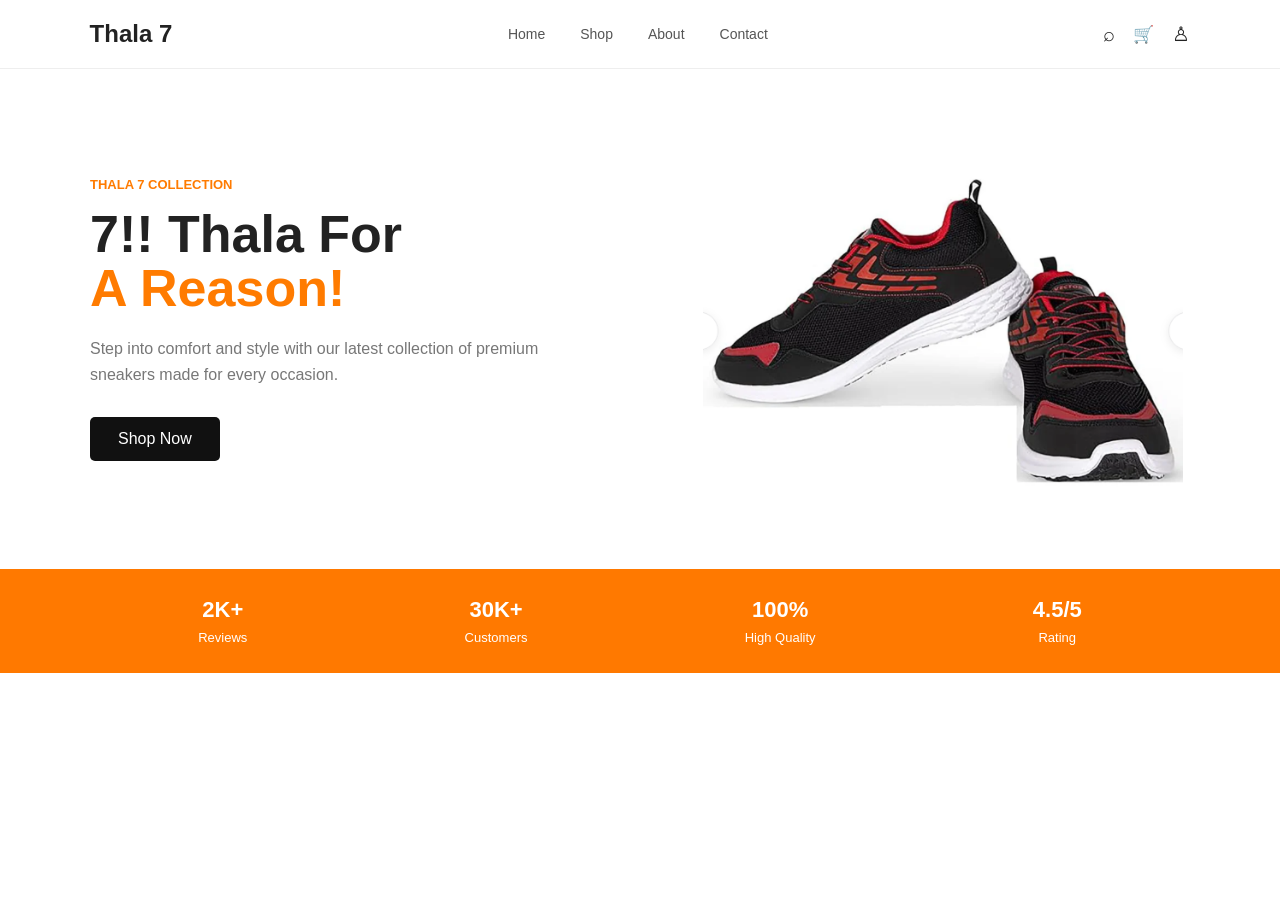
<file: index.html>
<!DOCTYPE html>
<html lang="en">
<head>
    <meta charset="UTF-8">
    <meta name="viewport" content="width=device-width, initial-scale=1.0">
    <title>Thala 7 Sneaker Store</title>
    <link rel="stylesheet" href="style.css">
</head>
<body>

    <header>

        <div class="logo">
            Thala 7
        </div>

        <nav>
            <a href="index.html">Home</a>
            <a href="product.html">Shop</a>
            <a href="#">About</a>
            <a href="#">Contact</a>
        </nav>

        <div class="header-icons">
            <span>⌕</span>
            <a href="cart.html">🛒</a>
            <span>♙</span>
        </div>

    </header>


    <section class="hero">

        <div class="hero-content">

            <p class="small-heading">THALA 7 COLLECTION</p>

            <h1>
                7!! Thala For
                <span>A Reason!</span>
            </h1>

            <p class="hero-description">
                Step into comfort and style with our latest collection
                of premium sneakers made for every occasion.
            </p>

            <a href="product.html" class="shop-btn">
                Shop Now
            </a>

        </div>


        <div class="hero-image">

            <img src="images/sneaker-main.png" alt="Sneaker">

        </div>

    </section>


    <section class="services">

        <div class="service-box">
            <h2>2K+</h2>
            <p>Reviews</p>
        </div>

        <div class="service-box">
            <h2>30K+</h2>
            <p>Customers</p>
        </div>

        <div class="service-box">
            <h2>100%</h2>
            <p>High Quality</p>
        </div>

        <div class="service-box">
            <h2>4.5/5</h2>
            <p>Rating</p>
        </div>

    </section>

</body>
</html>
</file>
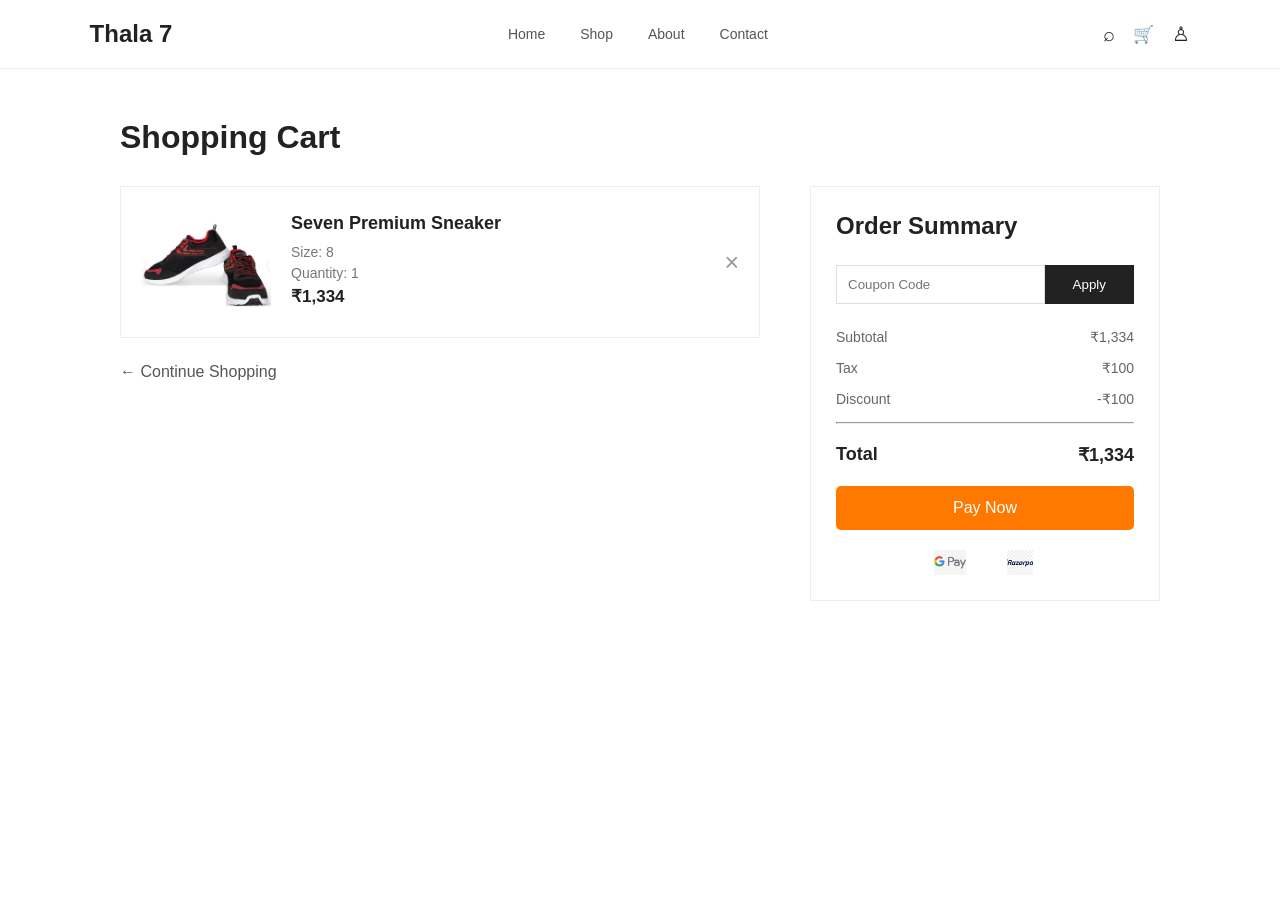
<file: cart.html>
<!DOCTYPE html>
<html lang="en">
<head>
    <meta charset="UTF-8">
    <meta name="viewport" content="width=device-width, initial-scale=1.0">
    <title>Shopping Cart - Thala 7</title>
    <link rel="stylesheet" href="style.css">
</head>
<body>

    <header>

        <div class="logo">
            Thala 7
        </div>

        <nav>
            <a href="index.html">Home</a>
            <a href="product.html">Shop</a>
            <a href="#">About</a>
            <a href="#">Contact</a>
        </nav>

        <div class="header-icons">
            <span>⌕</span>
            <a href="cart.html">🛒</a>
            <span>♙</span>
        </div>

    </header>


    <main class="cart-page">

        <h1>Shopping Cart</h1>

        <div class="cart-layout">


            <div class="cart-left">

                <div class="cart-item">

                    <img src="images/sneaker-main.png" alt="Sneaker">

                    <div class="cart-item-details">

                        <h2>Seven Premium Sneaker</h2>

                        <p>Size: 8</p>

                        <p>Quantity: 1</p>

                        <p class="cart-price">₹1,334</p>

                    </div>

                    <div class="remove">
                        ×
                    </div>

                </div>


                <a href="product.html" class="continue-shopping">
                    ← Continue Shopping
                </a>

            </div>


            <div class="cart-right">

                <h2>Order Summary</h2>


                <div class="coupon">

                    <input type="text" placeholder="Coupon Code">

                    <button>Apply</button>

                </div>


                <div class="summary-row">
                    <span>Subtotal</span>
                    <span>₹1,334</span>
                </div>

                <div class="summary-row">
                    <span>Tax</span>
                    <span>₹100</span>
                </div>

                <div class="summary-row">
                    <span>Discount</span>
                    <span>-₹100</span>
                </div>

                <hr>

                <div class="total-row">
                    <span>Total</span>
                    <span>₹1,334</span>
                </div>


                <a href="payment.html" class="pay-btn">
                    Pay Now
                </a>


                <div class="payment-icons">

                    <img src="images/google-pay.png" alt="Google Pay">
                    <img src="images/razorpay.png" alt="Razorpay">

                </div>

            </div>

        </div>

    </main>

</body>
</html>
</file>
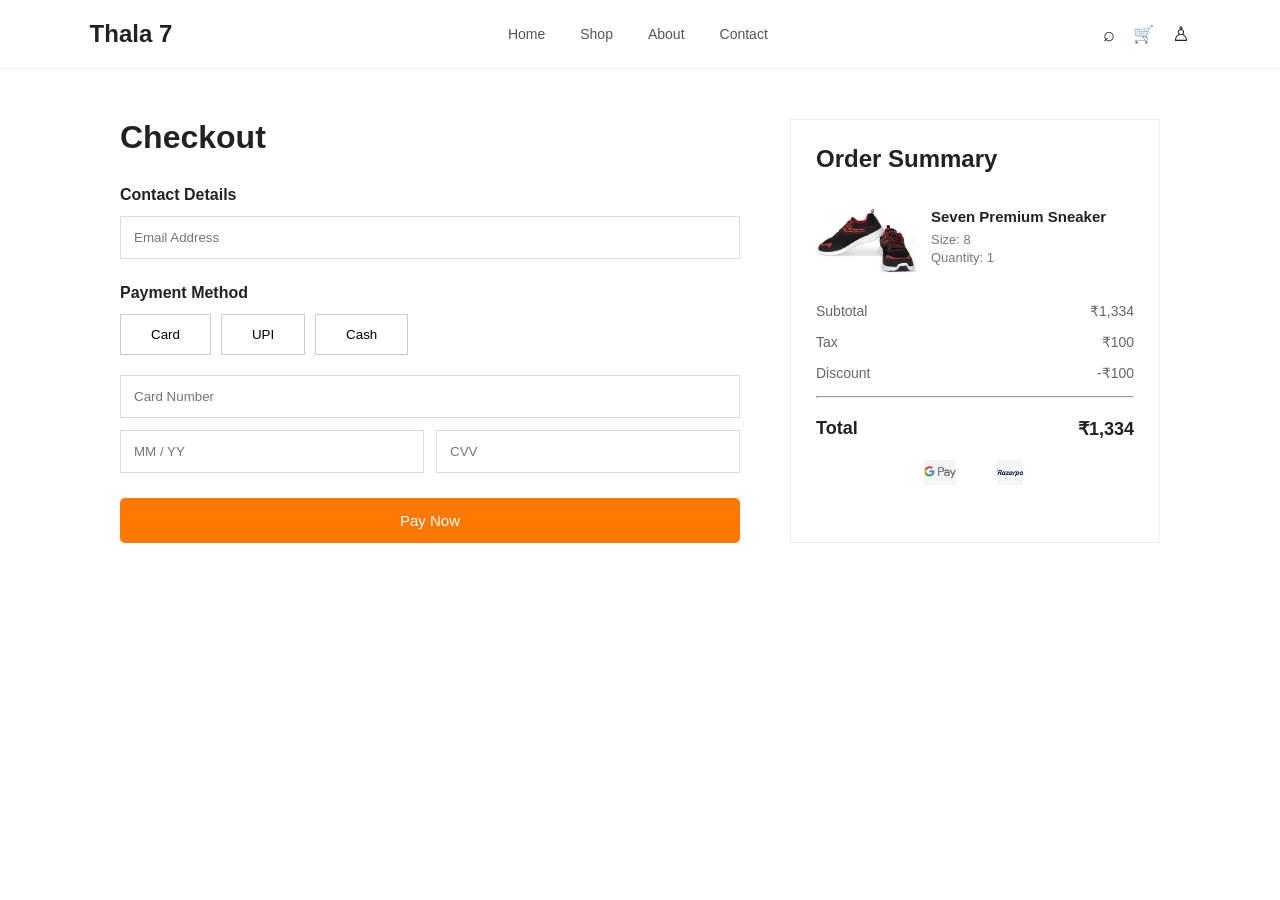
<file: payment.html>
<!DOCTYPE html>
<html lang="en">
<head>
    <meta charset="UTF-8">
    <meta name="viewport" content="width=device-width, initial-scale=1.0">
    <title>Payment - Thala 7</title>
    <link rel="stylesheet" href="style.css">
</head>
<body>

    <header>

        <div class="logo">
            Thala 7
        </div>

        <nav>
            <a href="index.html">Home</a>
            <a href="product.html">Shop</a>
            <a href="#">About</a>
            <a href="#">Contact</a>
        </nav>

        <div class="header-icons">
            <span>⌕</span>
            <a href="cart.html">🛒</a>
            <span>♙</span>
        </div>

    </header>


    <main class="payment-page">

        <div class="payment-left">

            <h1>Checkout</h1>

            <h3>Contact Details</h3>

            <input type="email" placeholder="Email Address">


            <h3>Payment Method</h3>

            <div class="payment-methods">

                <button>Card</button>
                <button>UPI</button>
                <button>Cash</button>

            </div>


            <div class="card-details">

                <input type="text" placeholder="Card Number">

                <div class="card-small-inputs">

                    <input type="text" placeholder="MM / YY">

                    <input type="text" placeholder="CVV">

                </div>

            </div>


            <button class="final-pay">
                Pay Now
            </button>

        </div>


        <div class="payment-right">

            <h2>Order Summary</h2>


            <div class="order-product">

                <img src="images/sneaker-main.png" alt="Sneaker">

                <div>

                    <h3>Seven Premium Sneaker</h3>

                    <p>Size: 8</p>

                    <p>Quantity: 1</p>

                </div>

            </div>


            <div class="summary-row">
                <span>Subtotal</span>
                <span>₹1,334</span>
            </div>

            <div class="summary-row">
                <span>Tax</span>
                <span>₹100</span>
            </div>

            <div class="summary-row">
                <span>Discount</span>
                <span>-₹100</span>
            </div>

            <hr>

            <div class="total-row">
                <span>Total</span>
                <span>₹1,334</span>
            </div>


            <div class="payment-icons">

                <img src="images/google-pay.png" alt="Google Pay">
                <img src="images/razorpay.png" alt="Razorpay">

            </div>

        </div>

    </main>

</body>
</html>
</file>
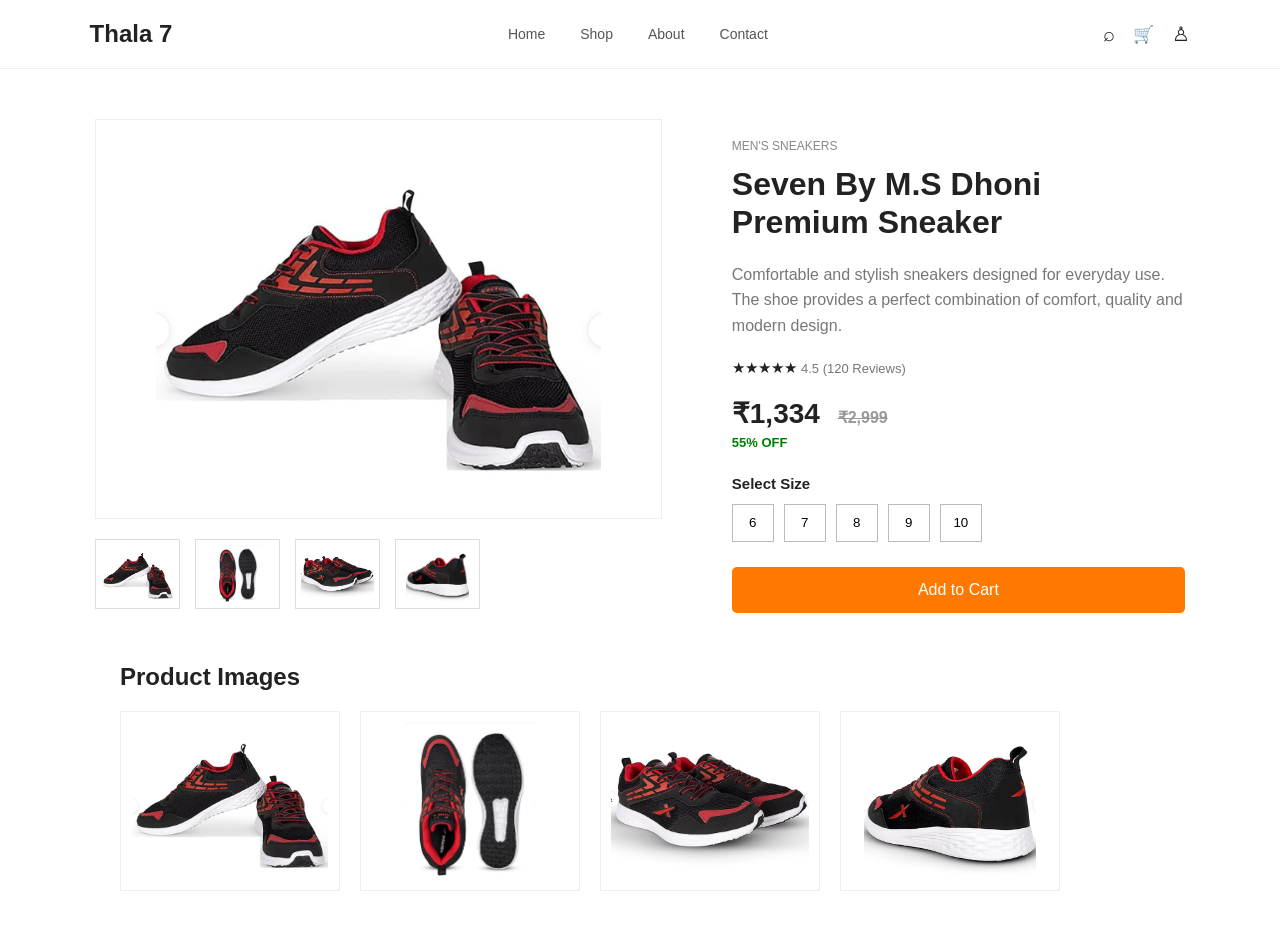
<file: product.html>
<!DOCTYPE html>
<html lang="en">
<head>
    <meta charset="UTF-8">
    <meta name="viewport" content="width=device-width, initial-scale=1.0">
    <title>Product - Thala 7</title>
    <link rel="stylesheet" href="style.css">
</head>
<body>

    <header>

        <div class="logo">
            Thala 7
        </div>

        <nav>
            <a href="index.html">Home</a>
            <a href="product.html">Shop</a>
            <a href="#">About</a>
            <a href="#">Contact</a>
        </nav>

        <div class="header-icons">
            <span>⌕</span>
            <a href="cart.html">🛒</a>
            <span>♙</span>
        </div>

    </header>


    <main class="product-page">

        <div class="product-images">

            <div class="main-product-image">
                <img src="images/sneaker-main.png" alt="Sneaker">
            </div>

            <div class="thumbnail-container">

                <img src="images/sneaker-main.png" alt="Sneaker">
                <img src="images/sneaker-top.png" alt="Sneaker Top">
                <img src="images/sneaker-side.png" alt="Sneaker Side">
                <img src="images/sneaker-back.png" alt="Sneaker Back">

            </div>

        </div>


        <div class="product-details">

            <p class="product-category">MEN'S SNEAKERS</p>

            <h1>
                Seven By M.S Dhoni
                Premium Sneaker
            </h1>

            <p class="product-description">
                Comfortable and stylish sneakers designed for everyday
                use. The shoe provides a perfect combination of comfort,
                quality and modern design.
            </p>

            <div class="rating">
                ★★★★★ <span>4.5 (120 Reviews)</span>
            </div>

            <div class="price">
                ₹1,334
                <span>₹2,999</span>
            </div>

            <p class="sale">55% OFF</p>

            <div class="size-section">

                <h3>Select Size</h3>

                <div class="sizes">
                    <button>6</button>
                    <button>7</button>
                    <button>8</button>
                    <button>9</button>
                    <button>10</button>
                </div>

            </div>

            <a href="cart.html" class="add-cart">
                Add to Cart
            </a>

        </div>

    </main>


    <section class="product-gallery">

        <h2>Product Images</h2>

        <div class="gallery-images">

            <img src="images/sneaker-main.png" alt="Sneaker">
            <img src="images/sneaker-top.png" alt="Sneaker">
            <img src="images/sneaker-side.png" alt="Sneaker">
            <img src="images/sneaker-back.png" alt="Sneaker">

        </div>

    </section>

</body>
</html>
</file>
<file: style.css>
*{
    margin: 0;
    padding: 0;
    box-sizing: border-box;
}

body{
    font-family: Arial, sans-serif;
    color: #222;
    background-color: #fff;
}

a{
    text-decoration: none;
    color: inherit;
}
header{
    display: flex;
    align-items: center;
    justify-content: space-between;
    padding: 20px 7%;
    border-bottom: 1px solid #eeeeee;
}

.logo{
    font-size: 24px;
    font-weight: bold;
}

nav{
    display: flex;
    gap: 35px;
}

nav a{
    font-size: 14px;
    color: #555;
}

.header-icons{
    display: flex;
    align-items: center;
    gap: 18px;
    font-size: 20px;
}

.header-icons a{
    font-size: 17px;
}


.hero{
    max-width: 1200px;
    margin: auto;
    min-height: 500px;
    display: flex;
    align-items: center;
    justify-content: space-between;
    padding: 50px;
}

.hero-content{
    width: 50%;
}

.small-heading{
    color: #ff7b00;
    font-size: 13px;
    font-weight: bold;
    margin-bottom: 15px;
}

.hero h1{
    font-size: 52px;
    line-height: 1.05;
    margin-bottom: 20px;
}

.hero h1 span{
    display: block;
    color: #ff7b00;
}

.hero-description{
    color: #777;
    line-height: 1.6;
    max-width: 450px;
    margin-bottom: 30px;
}

.shop-btn{
    display: inline-block;
    background-color: #111;
    color: white;
    padding: 13px 28px;
    border-radius: 5px;
}

.hero-image{
    width: 45%;
    display: flex;
    justify-content: center;
}

.hero-image img{
    width: 100%;
    max-width: 480px;
}



.services{
    width: 100%;
    background-color: #ff7900;
    display: flex;
    justify-content: space-around;
    text-align: center;
    color: white;
    padding: 28px 7%;
}

.service-box h2{
    font-size: 22px;
    margin-bottom: 7px;
}

.service-box p{
    font-size: 13px;
}

.product-page{
    max-width: 1150px;
    margin: 50px auto;
    padding: 0 30px;
    display: flex;
    gap: 70px;
}

.product-images{
    width: 52%;
}

.main-product-image{
    height: 400px;
    display: flex;
    justify-content: center;
    align-items: center;
    border: 1px solid #eeeeee;
}

.main-product-image img{
    width: 90%;
    height: 90%;
    object-fit: contain;
}

.thumbnail-container{
    display: flex;
    gap: 15px;
    margin-top: 20px;
}

.thumbnail-container img{
    width: 85px;
    height: 70px;
    object-fit: contain;
    border: 1px solid #ddd;
    padding: 5px;
}

.product-details{
    flex: 1;
    padding-top: 20px;
}

.product-category{
    font-size: 12px;
    color: #888;
    margin-bottom: 12px;
}

.product-details h1{
    font-size: 32px;
    line-height: 1.2;
    margin-bottom: 20px;
}

.product-description{
    color: #777;
    line-height: 1.6;
    margin-bottom: 20px;
}

.rating{
    margin-bottom: 20px;
    font-size: 15px;
}

.rating span{
    color: #777;
    font-size: 13px;
}

.price{
    font-size: 28px;
    font-weight: bold;
    margin-bottom: 5px;
}

.price span{
    color: #999;
    font-size: 16px;
    text-decoration: line-through;
    margin-left: 10px;
}

.sale{
    color: green;
    font-size: 13px;
    font-weight: bold;
    margin-bottom: 25px;
}

.size-section h3{
    margin-bottom: 12px;
    font-size: 15px;
}

.sizes{
    display: flex;
    gap: 10px;
    margin-bottom: 25px;
}

.sizes button{
    width: 42px;
    height: 38px;
    background-color: white;
    border: 1px solid #bbb;
    cursor: pointer;
}

.add-cart{
    display: block;
    width: 100%;
    text-align: center;
    padding: 14px;
    background-color: #ff7900;
    color: white;
    border-radius: 5px;
}
.product-gallery{
    max-width: 1100px;
    margin: 40px auto;
    padding: 0 30px;
}

.product-gallery h2{
    margin-bottom: 20px;
}

.gallery-images{
    display: flex;
    gap: 20px;
    overflow-x: auto;
}

.gallery-images img{
    width: 220px;
    height: 180px;
    object-fit: contain;
    border: 1px solid #eee;
    padding: 10px;
}
.cart-page{
    max-width: 1100px;
    margin: 50px auto;
    padding: 0 30px;
}

.cart-page > h1{
    margin-bottom: 30px;
}

.cart-layout{
    display: flex;
    gap: 50px;
}

.cart-left{
    flex: 1;
}

.cart-item{
    border: 1px solid #eeeeee;
    padding: 20px;
    display: flex;
    align-items: center;
    gap: 20px;
}

.cart-item img{
    width: 130px;
    height: 110px;
    object-fit: contain;
}

.cart-item-details{
    flex: 1;
}

.cart-item-details h2{
    font-size: 18px;
    margin-bottom: 10px;
}

.cart-item-details p{
    color: #777;
    font-size: 14px;
    margin-bottom: 5px;
}

.cart-item-details .cart-price{
    color: #222;
    font-size: 17px;
    font-weight: bold;
}

.remove{
    font-size: 25px;
    color: #999;
}

.continue-shopping{
    display: inline-block;
    margin-top: 25px;
    color: #555;
}

.cart-right{
    width: 350px;
    border: 1px solid #eeeeee;
    padding: 25px;
}

.cart-right h2{
    margin-bottom: 25px;
}

.coupon{
    display: flex;
    margin-bottom: 25px;
}

.coupon input{
    width: 70%;
    padding: 11px;
    border: 1px solid #ddd;
}

.coupon button{
    width: 30%;
    background-color: #222;
    color: white;
    border: none;
}

.summary-row{
    display: flex;
    justify-content: space-between;
    margin-bottom: 15px;
    color: #666;
    font-size: 14px;
}

.total-row{
    display: flex;
    justify-content: space-between;
    font-weight: bold;
    font-size: 18px;
    margin: 20px 0;
}

.pay-btn{
    display: block;
    text-align: center;
    background-color: #ff7900;
    color: white;
    padding: 13px;
    border-radius: 5px;
}

.payment-icons{
    display: flex;
    justify-content: center;
    align-items: center;
    gap: 15px;
    margin-top: 20px;
}

.payment-icons img{
    width: 55px;
    height: 25px;
    object-fit: contain;
}

.payment-page{
    max-width: 1100px;
    margin: 50px auto;
    padding: 0 30px;
    display: flex;
    gap: 50px;
}

.payment-left{
    flex: 1;
}

.payment-left h1{
    margin-bottom: 30px;
}

.payment-left h3{
    margin: 25px 0 12px;
    font-size: 16px;
}

.payment-left > input{
    width: 100%;
    padding: 13px;
    border: 1px solid #ddd;
}

.payment-methods{
    display: flex;
    gap: 10px;
}

.payment-methods button{
    padding: 12px 30px;
    background-color: white;
    border: 1px solid #ccc;
}

.card-details{
    margin-top: 20px;
}

.card-details > input{
    width: 100%;
    padding: 13px;
    border: 1px solid #ddd;
    margin-bottom: 12px;
}

.card-small-inputs{
    display: flex;
    gap: 12px;
}

.card-small-inputs input{
    width: 50%;
    padding: 13px;
    border: 1px solid #ddd;
}

.final-pay{
    width: 100%;
    margin-top: 25px;
    padding: 14px;
    background-color: #ff7900;
    color: white;
    border: none;
    border-radius: 5px;
    font-size: 15px;
}

.payment-right{
    width: 370px;
    border: 1px solid #eeeeee;
    padding: 25px;
}

.payment-right h2{
    margin-bottom: 25px;
}

.order-product{
    display: flex;
    align-items: center;
    gap: 15px;
    margin-bottom: 25px;
}

.order-product img{
    width: 100px;
    height: 80px;
    object-fit: contain;
}

.order-product h3{
    font-size: 15px;
    margin-bottom: 7px;
}

.order-product p{
    color: #777;
    font-size: 13px;
    margin-bottom: 3px;
}

@media (max-width: 800px){

    header{
        padding: 15px 20px;
    }

    nav{
        gap: 12px;
    }

    nav a{
        font-size: 11px;
    }

    .header-icons{
        gap: 8px;
        font-size: 16px;
    }

    .hero{
        flex-direction: column;
        padding: 40px 25px;
        text-align: center;
    }

    .hero-content{
        width: 100%;
    }

    .hero h1{
        font-size: 38px;
    }

    .hero-description{
        margin: 0 auto 25px;
    }

    .hero-image{
        width: 100%;
        margin-top: 35px;
    }

    .services{
        flex-wrap: wrap;
        gap: 25px;
    }

    .product-page{
        flex-direction: column;
        gap: 30px;
    }

    .product-images{
        width: 100%;
    }

    .cart-layout{
        flex-direction: column;
    }

    .cart-right{
        width: 100%;
    }

    .payment-page{
        flex-direction: column;
    }

    .payment-right{
        width: 100%;
    }

}

@media (max-width: 500px){

    nav{
        display: none;
    }

    .hero h1{
        font-size: 32px;
    }

    .main-product-image{
        height: 300px;
    }

    .cart-item{
        flex-wrap: wrap;
    }

    .services{
        padding: 25px 10px;
    }

    .service-box{
        width: 40%;
    }

}
</file>
